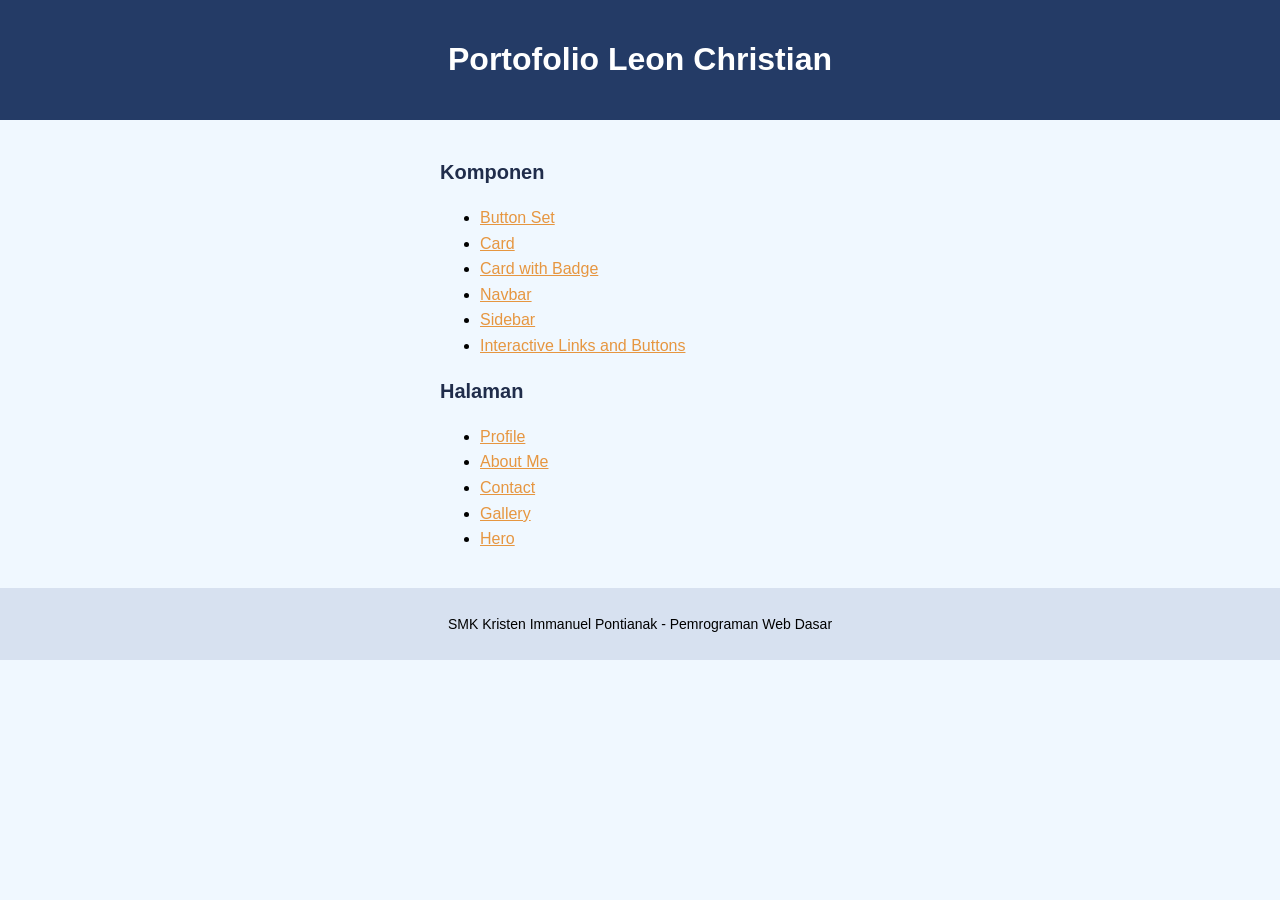
<file: index.html>
<!DOCTYPE html>
<html lang="en">
<head>
    <meta charset="UTF-8">
    <meta name="viewport" content="width=device-width, initial-scale=1.0">
    <title>Portofolio Leon Christian</title>

    <link rel="stylesheet" href="/styles/index.css">
</head>
<body>
    <header>
        <h1>Portofolio Leon Christian</h1>
    </header>

    <main>
        <section id="components">
            <h2>Komponen</h2>
            <ul>
                <li><a href="/components/button-set.html">Button Set</a></li>
                <li><a href="/components/card.html">Card</a></li>
                <li><a href="/components/card-badge.html">Card with Badge</a></li>
                <li><a href="/components/navbar.html">Navbar</a></li>
                <li><a href="/components/sidebar.html">Sidebar</a></li>
                <li><a href="/components/interactive.html">Interactive Links and Buttons</a></li>
            </ul>
        </section>

        <section id="pages">
            <h2>Halaman</h2>
            <ul>
                <li><a href="/pages/profile.html">Profile</a></li>
                <li><a href="/pages/about.html">About Me</a></li>
                <li><a href="/pages/contact.html">Contact</a></li>
                <li><a href="/pages/gallery.html">Gallery</a></li>
                <li><a href="/pages/hero.html">Hero</a></li>
            </ul>
        </section>
    </main>

    <footer>
        <p>SMK Kristen Immanuel Pontianak - Pemrograman Web Dasar</p>
    </footer>
</body>
</html>
</file>
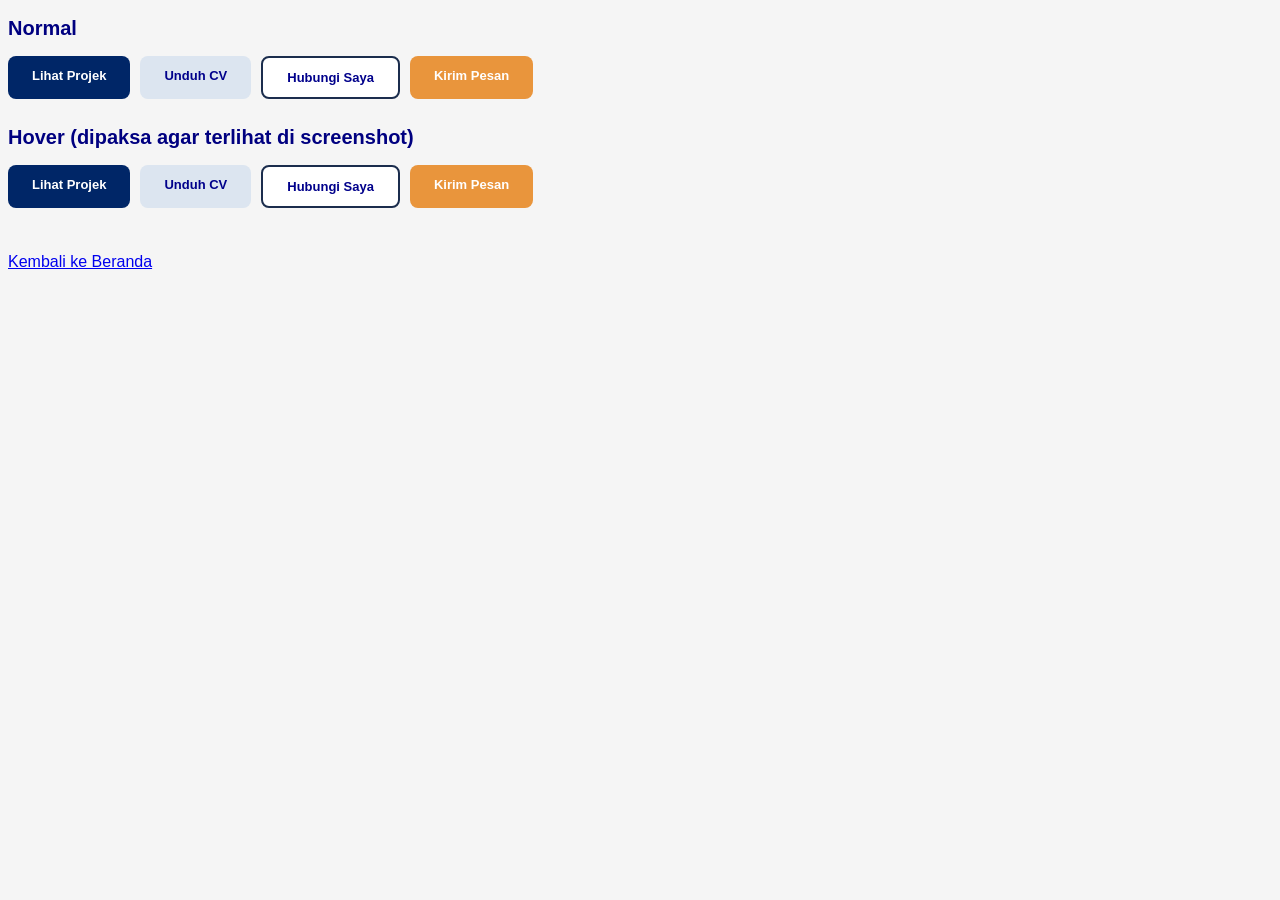
<file: components/button-set.html>
<!DOCTYPE html>
<html lang="en">
<head>
    <meta charset="UTF-8">
    <meta name="viewport" content="width=device-width, initial-scale=1.0">
    <title>Button Set</title>

    <style>
        body {
            font-family: Arial, sans-serif;
            background-color: whitesmoke;
        }

        /* Judul */
        h2 {
            font-size: 20px;
            color: navy;
        }

        /* Footer */
        .link {
            display: inline-block;
            margin-top: 35px;
        }

        /* Mengatur tampilan dasar semua button */
        .btn {
            padding: 12px 24px;
            border-radius: 8px;
            text-decoration: none;
            font-weight: bold;
            font-size: 13px;
            display: inline-block;
        }

        /* Tombol Button */
        .button-group .btn {
            margin-bottom: 10px;
            margin-right: 10px;
        }

        .button-group {
            display: flex;
        }

        .btn-primary {
            background-color:rgb(0, 38, 103);
            color: white;
        }

        .btn-secondary {
            background-color: rgb(220, 229, 240);
        }

        .btn-outline {
            background-color: white;
            border: 2px solid #1b2d4d;
        }

        .btn-send {
            background-color: rgba(233, 149, 60, 1);
            color: white;
        }

        .btn-secondary, .btn-outline {
            color: darkblue;
        }

        .btn-primary:hover {
            background-color: #4169a1;
        }

        .btn-secondary:hover {
            background-color: #7189aa;
            color: white;
        }

        .btn-outline:hover {
            background-color: #263b5e;
            color: white
        }

        .btn-send:hover {
            background-color: rgb(196, 109, 29);
        }
    </style>
</head>

<body>
    <main>
        <h2>Normal</h2>

        <div class="button-group">
            <a href="/pages/gallery.html" class="btn btn-primary">Lihat Projek</a>
            <a href="/pages/profile.html" class="btn btn-secondary">Unduh CV</a>
            <a href="/pages/contact.html" class="btn btn-outline">Hubungi Saya</a>
            <a href="/pages/about.html" class="btn btn-send">Kirim Pesan</a>
        </div>

        <h2>Hover (dipaksa agar terlihat di screenshot)</h2>

        <div class="button-group">
            <a href="/pages/gallery.html" class="btn btn-primary">Lihat Projek</a>
            <a href="/pages/profile.html" class="btn btn-secondary">Unduh CV</a>
            <a href="/pages/contact.html" class="btn btn-outline">Hubungi Saya</a>
            <a href="/pages/about.html" class="btn btn-send">Kirim Pesan</a>
        </div>
    </main>

    <footer>
        <a href="../index.html" class="link">Kembali ke Beranda</a>
    </footer>

</body>
</html>
</file>
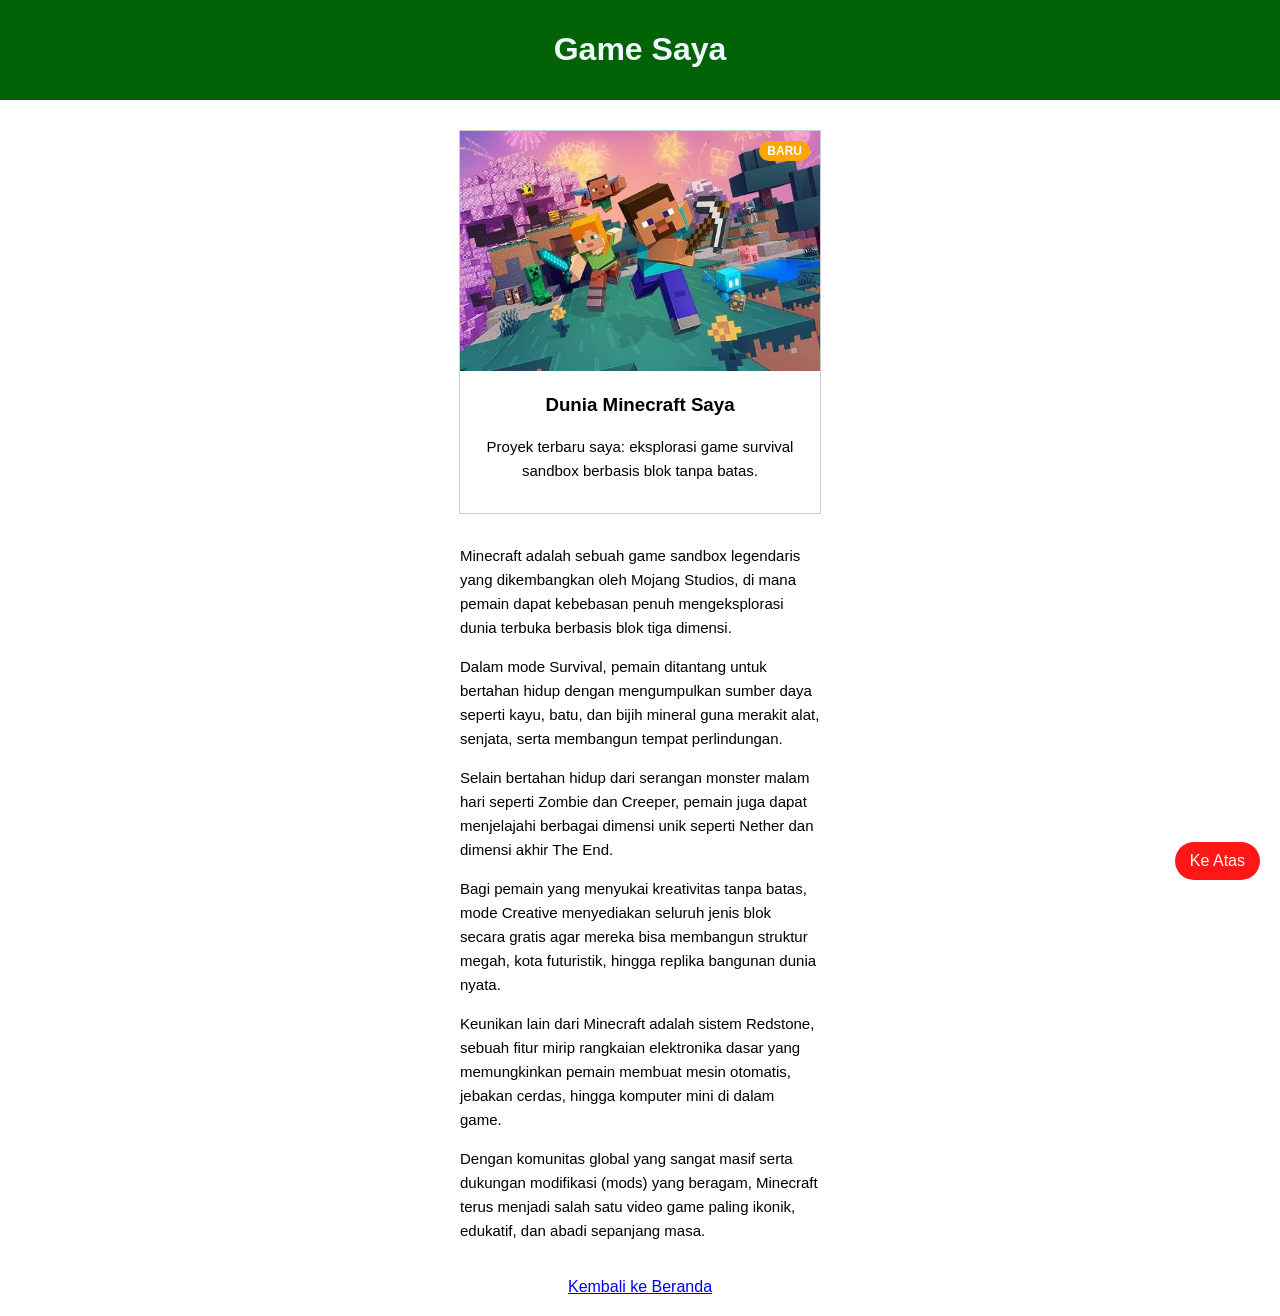
<file: components/card-badge.html>
<!DOCTYPE html>
<html lang="en">
<head>
    <meta charset="UTF-8">
    <meta name="viewport" content="width=device-width, initial-scale=1.0">
    <title>Kartu Badge</title>

    <style>
        /* Font */
        body {
            margin: 0;
            padding: 0;
            font-family: Arial, sans-serif;
        }

        /* Mengatur tampilan atas */
        #top  {
            background-color: rgb(1, 99, 6);
            color: aliceblue;
            padding: 10px;
            text-align: center;
        }

        /* Mengatur seluruh komponen di dalam tag card */
        .card {
            position: relative;
            width: 360px;
            margin: 30px auto;
            border: 1px solid #ccc;
            text-align: center;
            padding-bottom: 15px;
        }

        .card img {
            width: 100%;
            height: auto;
        }

        .card .badge {
            position: absolute;
            top: 10px;
            right: 10px;
            background-color: orange;
            color: white;
            padding: 3px 8px;
            border-radius: 10px;
            font-size: 12px;
            font-weight: bold;
        }

        main p {
            width: 360px;
            margin: 15px auto;
            font-size: 15px;
            line-height: 1.6;
        }

        /* Footer */
        footer {
            text-align: center;
            padding: 20px;
        }

        /* Membuat tombol kembali ke atas */
        .back-to-top {
            position: fixed;
            bottom: 20px;
            right: 20px;
            background-color: rgb(255, 23, 23);
            color: white;
            padding: 10px 15px;
            border-radius: 20px;
            z-index: 99;
            text-decoration: none;
        }

        .back-to-top:hover {
            background-color: darkred;
        }
    </style>
</head>
<body>
    <header id="top">
        <h1>Game Saya</h1>
    </header>

    <main>
        <div class="card">
            <span class="badge">BARU</span>
            <img src="/assets/images/minecraft.jpg" alt="Gambar Minecraft">
            <h3>Dunia Minecraft Saya</h3>
            <p>Proyek terbaru saya: eksplorasi game survival sandbox berbasis blok tanpa batas.</p>
        </div>

        <p>Minecraft adalah sebuah game sandbox legendaris yang dikembangkan oleh Mojang Studios, di mana pemain dapat kebebasan penuh mengeksplorasi dunia terbuka berbasis blok tiga dimensi.</p>

        <p>Dalam mode Survival, pemain ditantang untuk bertahan hidup dengan mengumpulkan sumber daya seperti kayu, batu, dan bijih mineral guna merakit alat, senjata, serta membangun tempat perlindungan.</p>

        <p>Selain bertahan hidup dari serangan monster malam hari seperti Zombie dan Creeper, pemain juga dapat menjelajahi berbagai dimensi unik seperti Nether dan dimensi akhir The End.</p>

        <p>Bagi pemain yang menyukai kreativitas tanpa batas, mode Creative menyediakan seluruh jenis blok secara gratis agar mereka bisa membangun struktur megah, kota futuristik, hingga replika bangunan dunia nyata.</p>

        <p>Keunikan lain dari Minecraft adalah sistem Redstone, sebuah fitur mirip rangkaian elektronika dasar yang memungkinkan pemain membuat mesin otomatis, jebakan cerdas, hingga komputer mini di dalam game.</p>

        <p>Dengan komunitas global yang sangat masif serta dukungan modifikasi (mods) yang beragam, Minecraft terus menjadi salah satu video game paling ikonik, edukatif, dan abadi sepanjang masa.</p>
    </main>

    <footer>
        <a href="../index.html">Kembali ke Beranda</a>
    </footer>

    <a href="#top" class="back-to-top">Ke Atas</a>
</body>
</html>
</file>
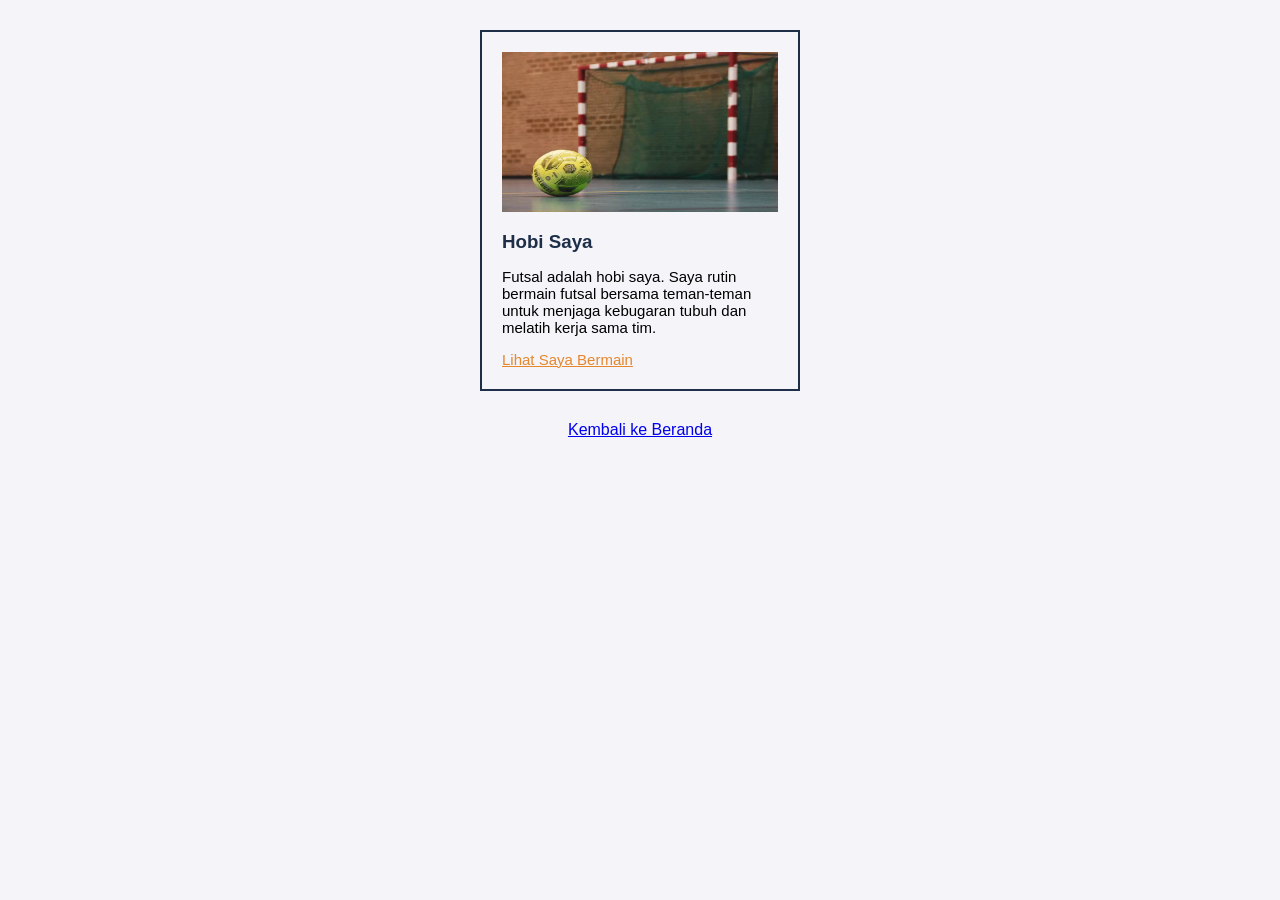
<file: components/card.html>
<!DOCTYPE html>
<html lang="en">
<head>
    <meta charset="UTF-8">
    <meta name="viewport" content="width=device-width, initial-scale=1.0">
    <title>Kartu Hobi</title>

    <style>
        /* 320px + 40px padding + 4px border = 364px */

        /* Mengatur ukuran elemen agar border termasuk ke dalam elemen */
        * {
            box-sizing: border-box;
        }

        /* Font */
        body {
            margin: 0;
            background-color: #f4f4f9;
            font-family: Arial, sans-serif;
        }

        /* Bagian card */
        .card {
            width: 320px;
            padding: 20px;
            border: 2px solid #1e2e49;
            margin: 30px auto;
        }

        .card img {
            width: 100%;
            height: 160px;
            display: block;
        }

        .card h3 {
            color: #1e2e49;
            margin-bottom: 8px;
        }

        .card p {
            font-size: 15px;
        }

        .card a {
            color: #e5872e;
            font-size: 15px;
        }

        /* Footer */
        footer {
            text-align: center;
        }

    </style>

</head>
<body>
    <main>
        <div class="card">
            <img src="/assets/images/futsal.jpg" alt="Kegiatan Futsal">
            <h3>Hobi Saya</h3>
            <p>Futsal adalah hobi saya. Saya rutin bermain futsal bersama teman-teman untuk menjaga kebugaran tubuh dan melatih kerja sama tim.</p>
            <a href="#">Lihat Saya Bermain</a>
        </div>
    </main>

    <footer>
        <a href="../index.html">Kembali ke Beranda</a>
    </footer>
</body>
</html>
</file>
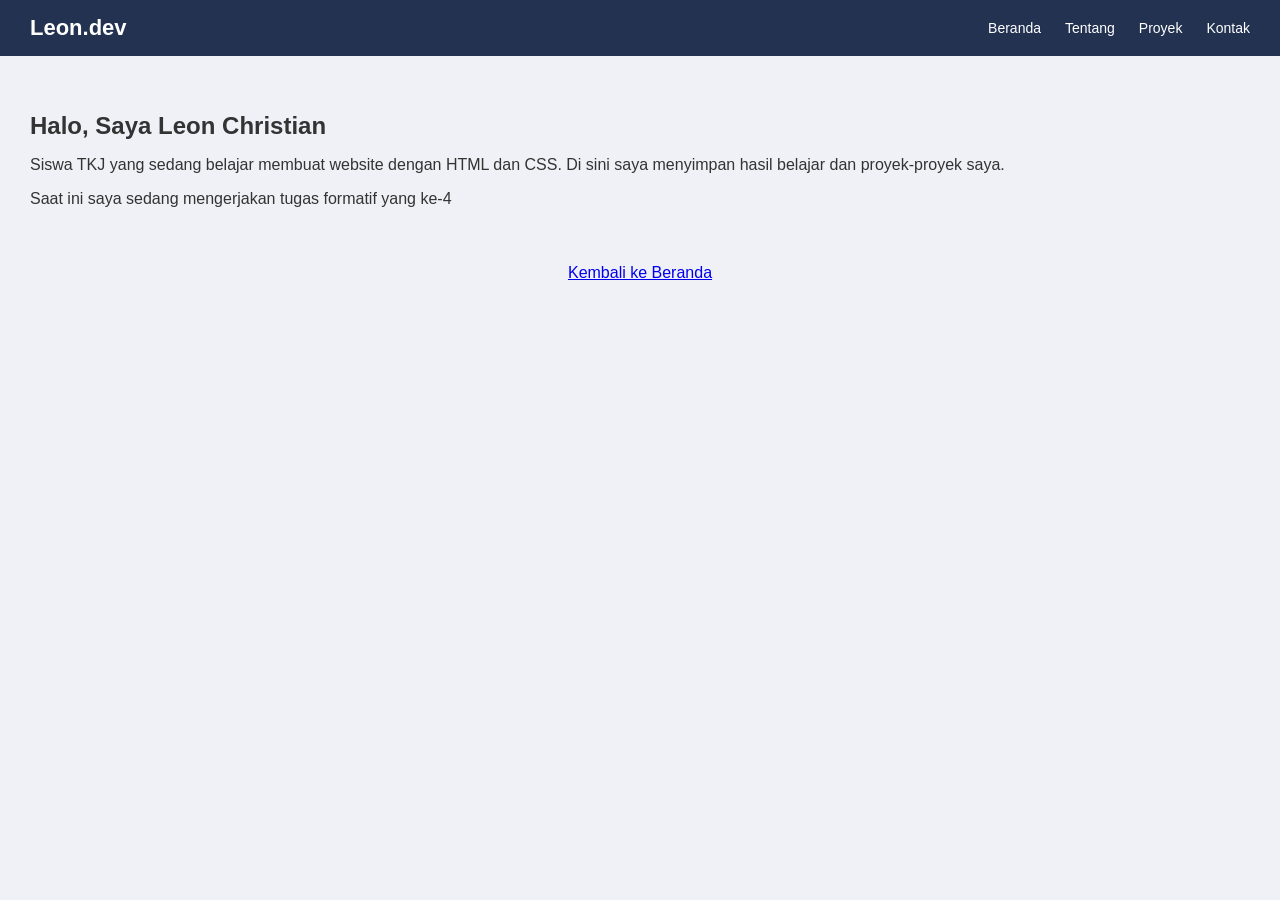
<file: components/navbar.html>
<!DOCTYPE html>
<html lang="en">
<head>
    <meta charset="UTF-8">
    <meta name="viewport" content="width=device-width, initial-scale=1.0">
    <title>Navbar - Leon.dev</title>

    <link rel="stylesheet" href="/styles/navbar.css">
</head>
<body>
    
    <header id="main-header">
        <nav class="navbar">
            <div class="logo">Leon.dev</div>
            <ul class="nav-menu">
                <li><a href="../index.html">Beranda</a></li>
                <li><a href="/pages/about.html">Tentang</a></li>
                <li><a href="/pages/gallery.html">Proyek</a></li>
                <li><a href="/pages/contact.html">Kontak</a></li>
            </ul>
        </nav>
    </header>

    <main>
        <h1>Halo, Saya Leon Christian</h1>
        <p>Siswa TKJ yang sedang belajar membuat website dengan HTML dan CSS. Di sini saya menyimpan hasil belajar dan proyek-proyek saya.</p>
        <p>Saat ini saya sedang mengerjakan tugas formatif yang ke-4</p>
    </main>

    <footer>
        <a href="../index.html">Kembali ke Beranda</a>
    </footer>
</body>
</html>
</file>
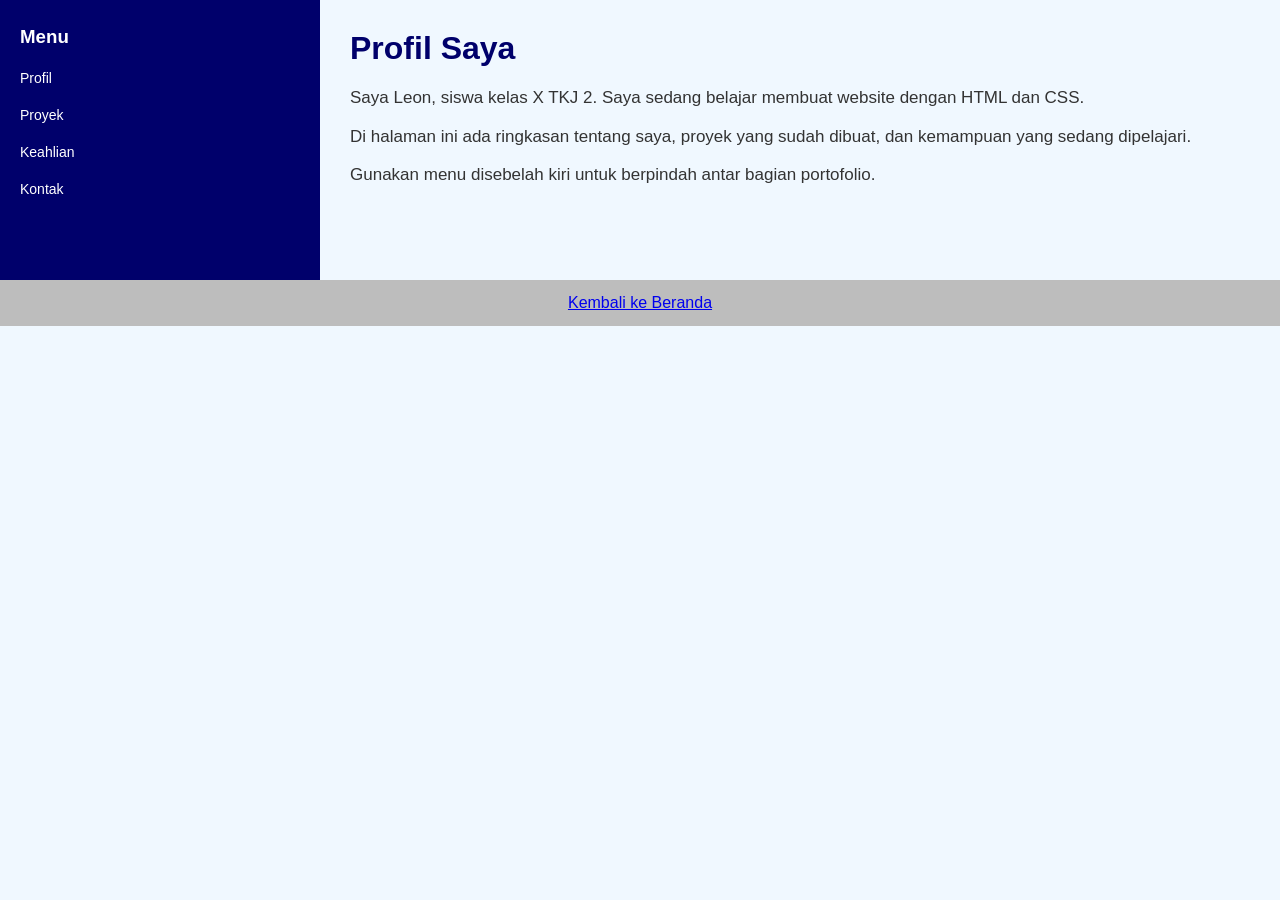
<file: components/sidebar.html>
<!DOCTYPE html>
<html lang="en">
<head>
    <meta charset="UTF-8">
    <meta name="viewport" content="width=device-width, initial-scale=1.0">
    <title>Sidebar</title>

    <style>
        /* Mengatur ukuran elemen agar border termasuk dalam ukuran elemen */
        * {
            box-sizing: border-box;
        }

        /* Font */
        body {
            margin: 0;
            font-family: Arial, sans-serif;
            background-color: aliceblue;
        }

        /* Layout */
        .layout {
            display: flex;
            min-height: 280px;
        }

        /* Mengatur seluruh komponen di dalam tag sidebar */
        #sidebar {
            width: 25%;
            background-color: rgb(0, 0, 107);
            color: #ffffff;
            padding: 20px;
            line-height: 1.8;
        }

        /* Judul */
        #sidebar h3 {
            margin: 0 0 12px;
        }

        /* Posisi */
        #sidebar nav {
            display: flex;
            flex-direction: column;
            gap: 12px;
        }

        /* Tampilan link */
        #sidebar a {
            color: #ffffff;
            text-decoration: none;
            font-size: 14px;
        }

        #sidebar a:hover {
            color: #d29c11;
        }

        /* Mengatur seluruh komponen di dalam tag main-content */
        .main-content {
            width: 75%;
            padding: 30px;
        }

        .main-content h1 {
            color: rgb(0, 0, 107);
            margin: 0 0 16px;
        }

        .main-content p {
            line-height: 1.8;
            margin: 0 0 8px;
            font-size: 17px;
            color: #333333;
        }

        /* Footer */
        footer {
            text-align: center;
            padding: 14px;
            background-color: #bdbdbd;
            color: #1031b3;
        }
    </style>
</head>
<body>
    <div class="layout">
        <aside id="sidebar">
            <h3>Menu</h3>
            <nav>
                <a href="/pages/profile.html">Profil</a>
                <a href="/pages/gallery.html">Proyek</a>
                <a href="/components/card.html">Keahlian</a>
                <a href="/pages/contact.html">Kontak</a>
            </nav>
        </aside>

        <main class="main-content">
            <h1>Profil Saya</h1>

            <p>Saya Leon, siswa kelas X TKJ 2. Saya sedang belajar membuat website dengan HTML dan CSS.</p>
            <p>Di halaman ini ada ringkasan tentang saya, proyek yang sudah dibuat, dan kemampuan yang sedang dipelajari.</p>
            <p>Gunakan menu disebelah kiri untuk berpindah antar bagian portofolio.</p>
        </main>
    </div>

    <footer>
        <a href="../index.html">Kembali ke Beranda</a>
    </footer>
</body>
</html>
</file>
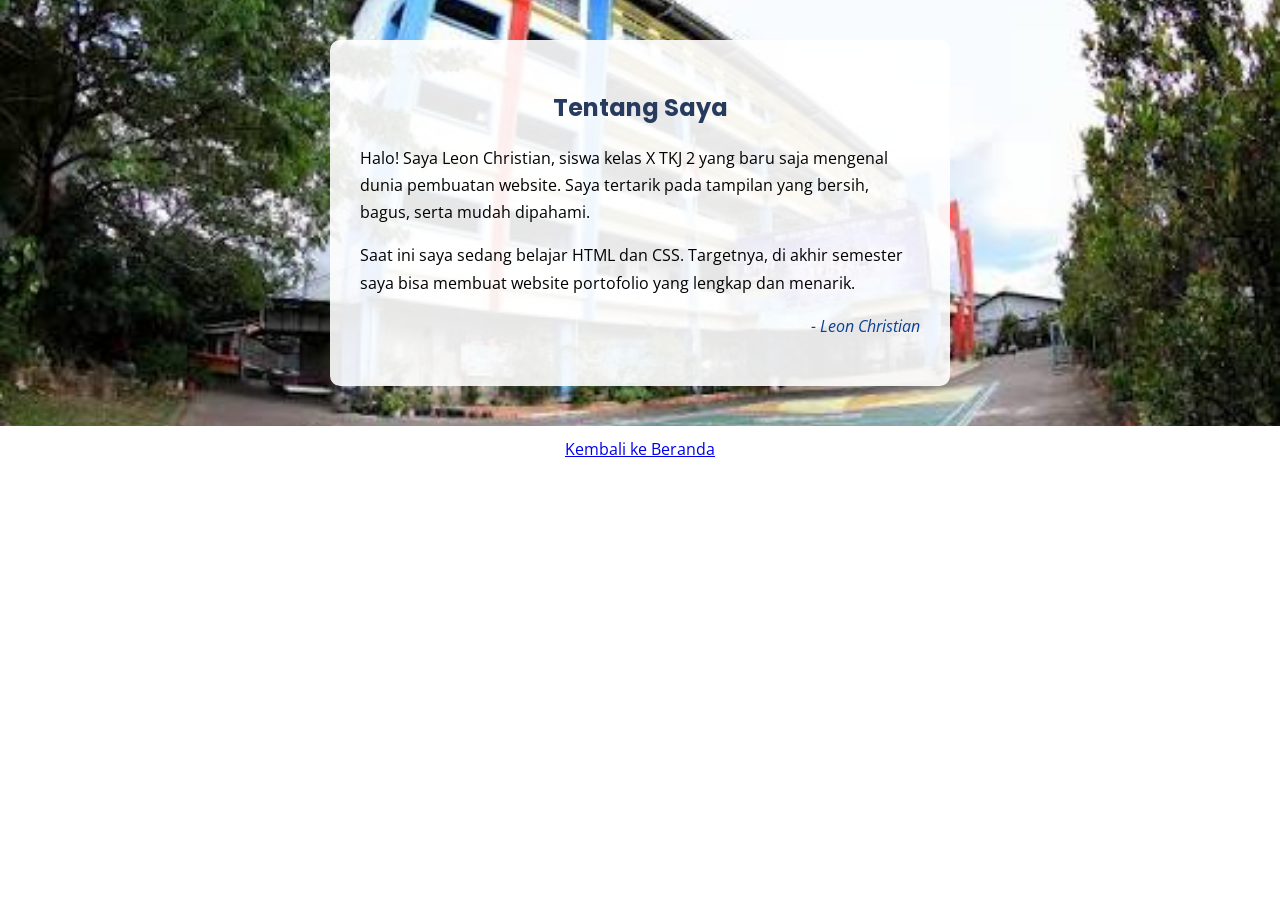
<file: pages/about.html>
<!DOCTYPE html>
<html lang="en">
<head>
    <meta charset="UTF-8">
    <meta name="viewport" content="width=device-width, initial-scale=1.0">
    <title>Tentang Saya</title>

    <link rel="stylesheet" href="https://fonts.googleapis.com/css2?family=Open+Sans&family=Poppins:wght@600&display=swap">

    <link rel="stylesheet" href="/styles/about.css">
</head>

<body>  
    <main>
        <section id="about">

            <div class="about-box">
                <h2>Tentang Saya</h2>

                <p>
                    Halo! Saya Leon Christian, siswa kelas X TKJ 2 yang baru saja mengenal dunia pembuatan website. Saya tertarik pada tampilan yang bersih, bagus, serta mudah dipahami.
                </p>

                <p>
                    Saat ini saya sedang belajar HTML dan CSS. Targetnya, di akhir semester saya bisa membuat website portofolio yang lengkap dan menarik.
                </p>

                <p class="closing">
                    - Leon Christian
                </p>
            </div>
        </section>
    </main>

    <footer>
        <a href="../index.html">Kembali ke Beranda</a>
    </footer>
</body>
</html>
</file>
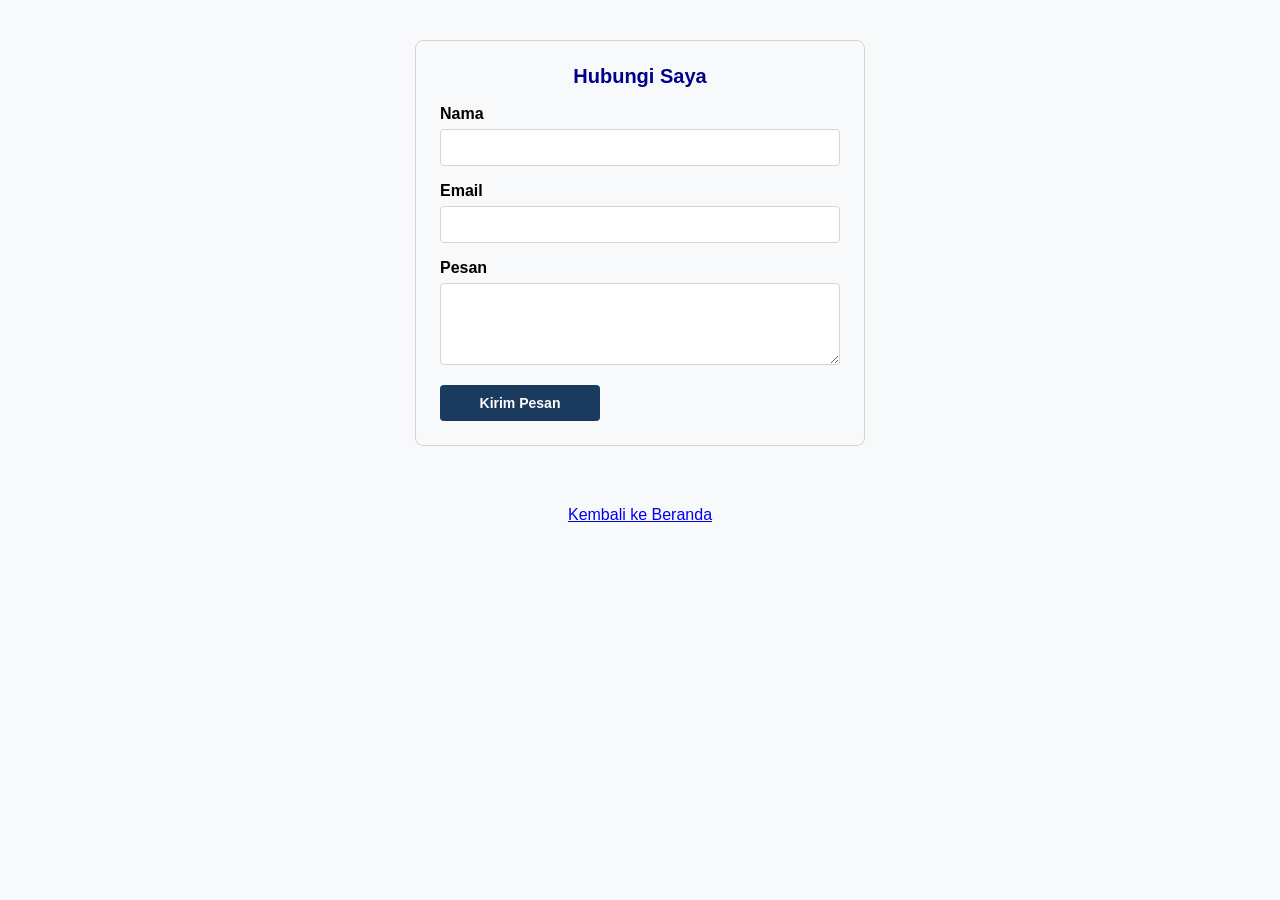
<file: pages/contact.html>
<!DOCTYPE html>
<html lang="en">
<head>
    <meta charset="UTF-8">
    <meta name="viewport" content="width=device-width, initial-scale=1.0">
    <title>Kontak Formulir</title>

    <style>
        /* Font */
        body {
            margin: 0;
            background-color: #f8f9fa;
            font-family: Arial, sans-serif;
        }

        /* Bagian Contact */
        #contact {
            padding: 40px 20px;
        }

        /* Mengatur forum */
        .contact-form {
            width: 400px;
            margin: 0px auto;
            padding: 24px;
            border: 1px solid #d4d4d4;
            border-radius: 8px;
        }

        /* Judul */
        .contact-form h2 {
            text-align: center;
            margin-top: 0;
            font-size: 20px;
            color: darkblue;
        }

        .form-group {
            margin-bottom: 16px;
        }

        /* Mengatur label */
        .form-group label {
            display: block;
            font-weight: bold;
            margin-bottom: 6px;
        }

        /* Mengatur textbox */
        .form-group input,
        .form-group textarea {
            width: 100%;
            box-sizing: border-box;
            padding: 10px;
            border: 1px solid #d4d4d4;
            border-radius: 4px;
        }

        /* Berubah warna saat ditekan */
        .form-group input:focus,
        .form-group textarea:focus {
            border-color: #1a3b5d;
            background-color: #f0f4f8;
        }
        
        /* Mengatur tombol submit */
        .btn-submit {
            background-color: #1a3b5d;
            width: 40%;
            color: white;
            padding: 10px;
            border-radius: 4px;
            font-size: 14px;
            font-weight: bold;
            border: none;
        }

        .btn-submit:hover {
            background-color: #0f253d;
        }

        /* Footer */
        footer {
            text-align: center;
            padding: 20px;
        }
    </style>
</head>
<body>
    <section id="contact">
        <form class="contact-form">
            <h2>Hubungi Saya</h2>

            <div class="form-group">
                <label for="nama">Nama</label>
                <input type="text" id="nama" name="nama">
            </div>

            <div class="form-group">
                <label for="email">Email</label>
                <input type="email" name="email" id="email">
            </div>

            <div class="form-group">
                <label for="pesan">Pesan</label>
                <textarea name="pesan" id="pesan" rows="4"></textarea>
            </div>

            <button class="btn-submit" type="submit">Kirim Pesan</button>
        </form>
    </section>

    <footer>
        <a href="../index.html">Kembali ke Beranda</a>
    </footer>
</body>
</html>
</file>
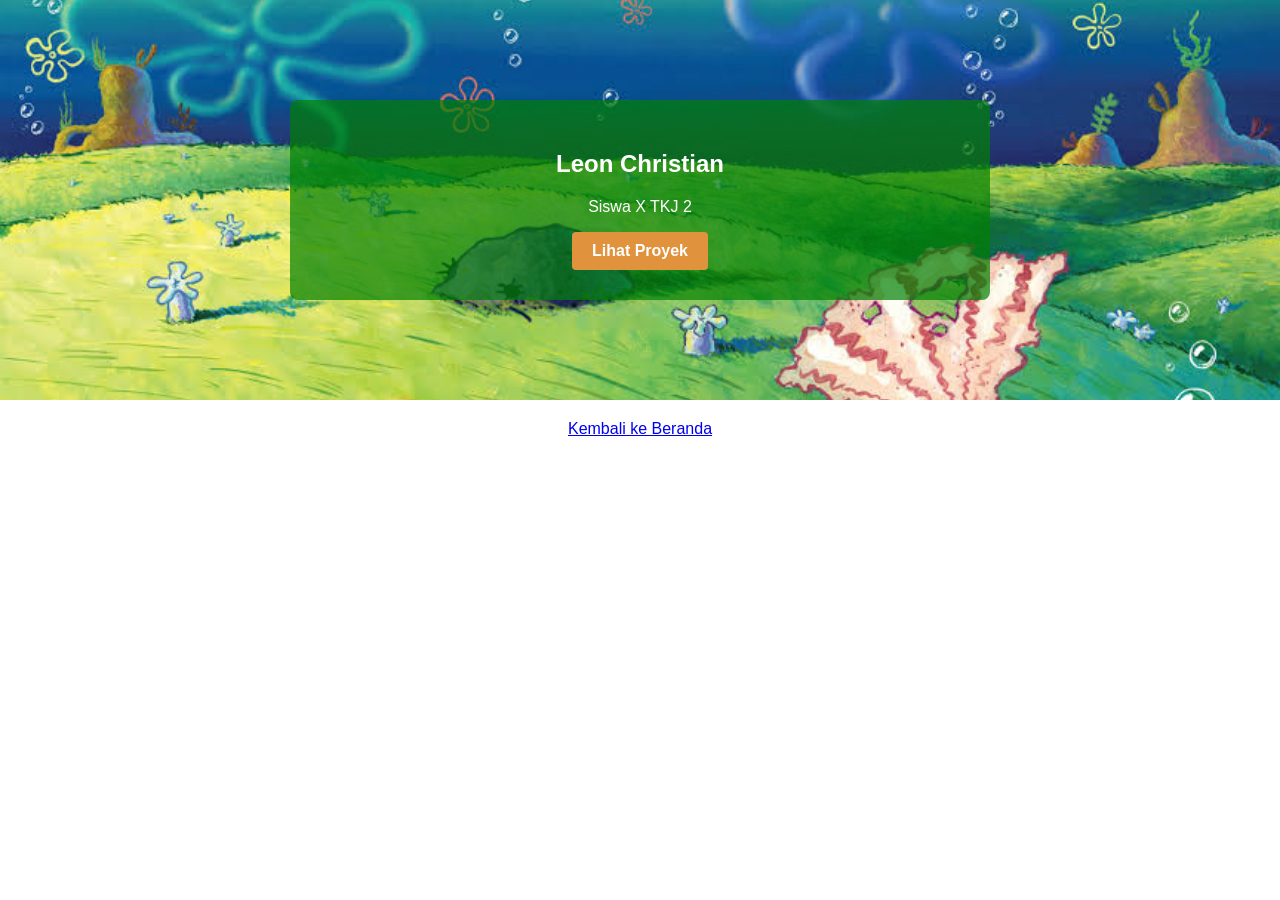
<file: pages/hero.html>
<!DOCTYPE html>
<html lang="en">
<head>
    <meta charset="UTF-8">
    <meta name="viewport" content="width=device-width, initial-scale=1.0">
    <title>Hero</title>

    <link rel="stylesheet" href="/styles/hero.css">
</head>
<body>
    <main>
        <section id="hero">
            <div class="hero-content">
                <h1>Leon Christian</h1>
                <p>Siswa X TKJ 2</p>
                <a href="/pages/gallery.html" class="btn">Lihat Proyek</a>
            </div>
        </section>
    </main>

    <footer>
        <a href="../index.html">Kembali ke Beranda</a>
    </footer>
</body>
</html>
</file>
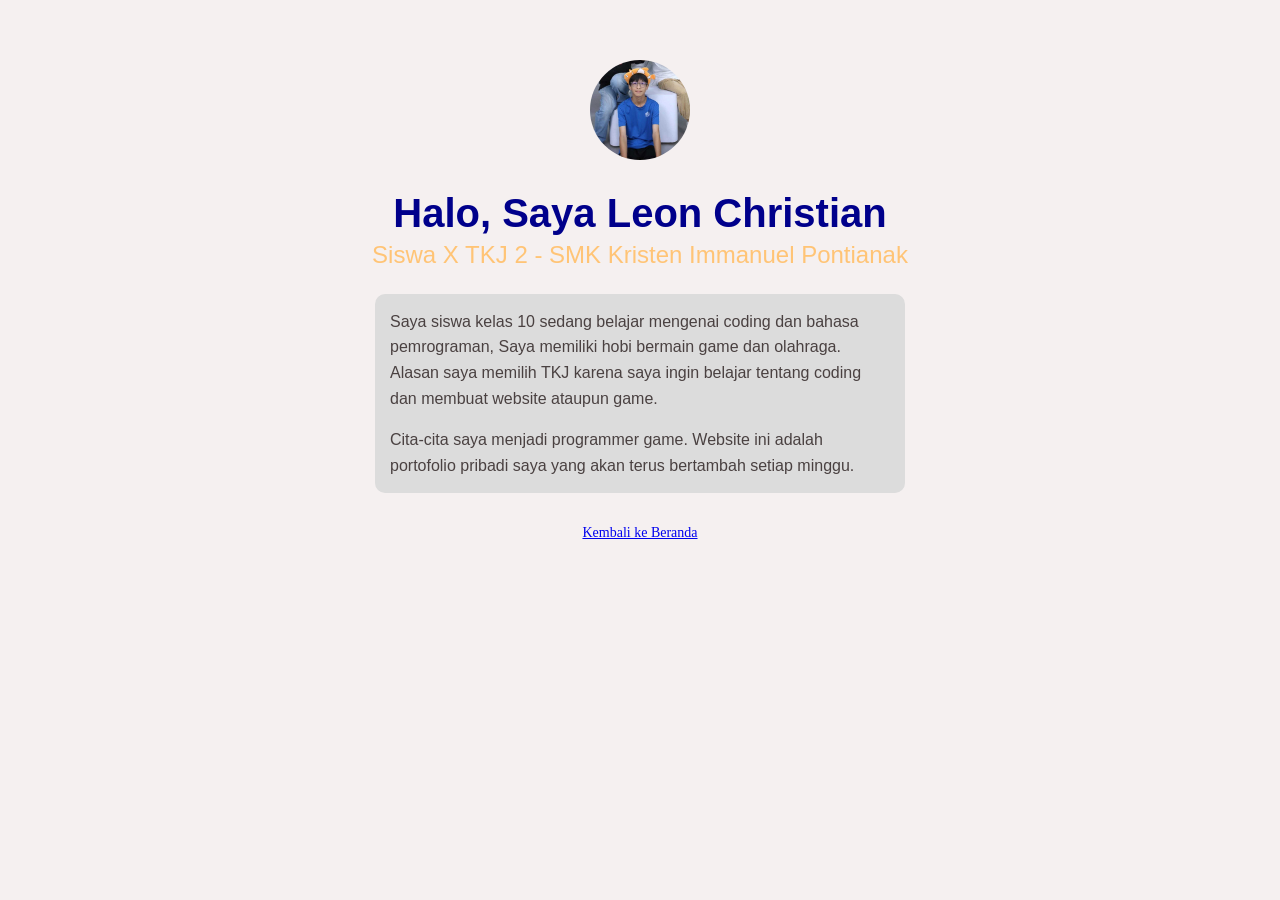
<file: pages/profile.html>
<!DOCTYPE html>
<html lang="en">
<head>
    <meta charset="UTF-8">
    <meta name="viewport" content="width=device-width, initial-scale=1.0">
    <title>Profile</title>
</head>

<!-- Bagian body berisi seluruh konten penting -->
<body style="margin: 0; padding: 30px; background-color: #f5f0f0;">

    <!-- Bagian utama halaman profil dan gambar -->
    <main style="max-width: 800px; margin: 30px auto; text-align: center;">
        <img style="width: 100px; height: 100px; border-radius: 50%;" src="/assets/images/leon.jpg" alt="Foto Leon Christian">    

        <!-- Judul Utama -->
        <h1 style="color:darkblue; font-size: 40px; margin-bottom: 5px; font-family: Georgia, sans-serif;">
            Halo, Saya Leon Christian 
        </h1>

        <!-- Subjudul -->
        <h2 style="color:rgb(255, 196, 118); font-size: 24px; font-weight: normal; margin-top: 0; font-family: Georgia, sans-serif;">
            Siswa X TKJ 2 - SMK Kristen Immanuel Pontianak
        </h2>

            <!-- Mengatur ukuran gambar dan warna background -->
        <div style="max-width: 500px; margin: 25px auto; padding: 15px; background-color: rgba(220, 220, 220, 1); border-radius: 10px; text-align: left; color: #4a4141; font-size: 16px; line-height: 1.6; font-family: Arial, sans-serif;">

            <!-- Bagian Isi -->
            <p style="margin-top: 0;">
                Saya siswa kelas 10 sedang belajar mengenai coding dan bahasa pemrograman, Saya memiliki hobi bermain game dan olahraga. Alasan saya memilih TKJ karena saya ingin belajar tentang coding dan membuat website ataupun game. 
            </p>

            <p style="margin-bottom: 0;">
                Cita-cita saya menjadi programmer game. Website ini adalah portofolio pribadi saya yang akan terus bertambah setiap minggu.
            </p>

        </div>

    </main>

    <footer style="text-align: center;">
        <a href="../index.html" style="font-size: 14px;">Kembali ke Beranda</a>
    </footer>

</body>
</html>
</file>
<file: styles/index.css>
/* Font */
body {
    margin: 0;
    background-color: aliceblue;
    font-family: Arial, sans-serif;
}

/* Mengatur seluruh komponen di dalam tag header */
header {
    text-align: center;
    padding: 20px;
    background-color: #243b66;
    color: #ffffff;
}

/* Mengatur seluruh komponen di dalam tag main */
main {
    width: 400px;
    margin: 0px auto;
    padding: 20px;
}

/* Mengatur seluruh komponen di dalam tag section */
section {
    margin-bottom: 10px;
    line-height: 1.6;
}

/* Judul */
#components h2,
#pages h2 {
    font-size: 20px;
    color: #202d4b;
}

/* Mengatur warna */
main a {
    color: #e69640;
}

/* Footer */
footer {
    text-align: center;
    font-size: 14px;
    padding: 14px;
    background-color: #d7e1f0;
}
</file>
<file: styles/navbar.css>
/* Font */
body {
    margin: 0;
    font-family: Arial, sans-serif;
    background-color: #f0f1f7;
    color: #333;
}

#main-header {
    background-color: #223250;
}

/* Bagian navbar */
.navbar {
    display: flex;
    justify-content: space-between;
    align-items: center;
    padding: 15px 30px;
}

/* Logo */
.logo {
    color: #ffffff;
    font-size: 22px;
    font-weight: bold;
}

/* Mengatur isi navbar */
.nav-menu {
    display: flex;
    gap: 24px;
    margin: 0;
    padding: 0;
}

.nav-menu > li {
    list-style: none;
}

.nav-menu a {
    color: #ffffff;
    text-decoration: none;
    font-size: 14px;
    font-weight: 540px;
}

.nav-menu a:hover {
    color: #39aff8;
}

/* Bagian Main */
main {
    padding: 40px 30px 20px;
}

main h1 {
    font-size: 24px;
}

main p {
    font-size: 16px;
}

/* Footer */
footer {
    text-align: center;
    padding: 20px;
}
</file>
<file: styles/about.css>
/* Font */
body {
    margin: 0;
    font-family: 'Open Sans', sans-serif;
}

/* Latar */
#about {
    background-image: url("/assets/images/ski.jpg");
    background-size: cover;
    background-position: center;
    background-repeat: no-repeat;

    min-height: 360px;
    padding: 40px 20px;

    display: flex;
    align-items: center;
    justify-content: center;

    box-sizing: border-box;
}

/* Teks */
.about-box {
    width: 620px;
    max-width: 100%;
    margin: 0 auto;

    background: rgba(255, 255, 255, 0.90);

    padding: 30px;
    border-radius: 10px;
    box-sizing: border-box;
}

.about-box p {
    font-size: 16px;
    text-align: left;
    line-height: 1.7;
}

.about-box h2 {
    font-family: 'Poppins', sans-serif;
    text-align: center;
    color: #263b5e;
}

.about-box .closing {
    text-align: right;
    font-style: italic;
    color: #093f96;
}

footer {
    text-align: center;
    padding: 12px;
}
</file>
<file: styles/hero.css>
/* Font */
body {
    margin: 0;
    font-family: Arial, sans-serif;
}

/* Mengatur latar, ukuran, posisi gambar */
#hero {
    height: 400px;
    background-color: #664a25;
    background-image: url(/assets/images/ubur-ubur.jpg);
    background-size: cover;
    background-position: center;
    text-align: center;
    display: flex;
    align-items: center;
    justify-content: center;
}

/* Mengatur latar untuk h1 dan p */
.hero-content {
    width: 640px;
    margin: 0px auto;
    padding: 30px;
    background-color: rgba(0, 128, 2, 0.699);
    color: #ffffff;
    border-radius: 8px;
}

/* Animasi judul dan isinya */
.hero-content h1,
.hero-content p {
    animation-name: slide-up;
    animation-duration: 1.2s;
    animation-timing-function: ease-out;
    animation-delay: 0.3s;
    animation-iteration-count: 1;
    animation-direction: normal;
    animation-fill-mode: backwards;
}

/* Animasi part 2 isi */
.hero-content p {
    animation-delay: 0.6s;
}

/* Mengatur tombol */
.btn {
    display: inline-block;
    padding: 10px 20px;
    background-color: #e1923d;
    color: #ffffff;
    text-decoration: none;
    font-weight: bold;
    border-radius: 4px;
}

/* Footer */
footer {
    text-align: center;
    margin: 20px 0;
}

/* Membuat Animasi */
@keyframes slide-up {
    0% {
        transform: translateY(60px);
        opacity: 0;
    }

    25% {
        transform: translateY(40px);
        opacity: 0.25;
    }

    50% {
        transform: translateY(20px);
        opacity: 0.5;
    }

    75% {
        transform: translateY(8px);
        opacity: 0.8;
    }

    100% {
        transform: translateY(0);
        opacity: 1;
    }
}
</file>
